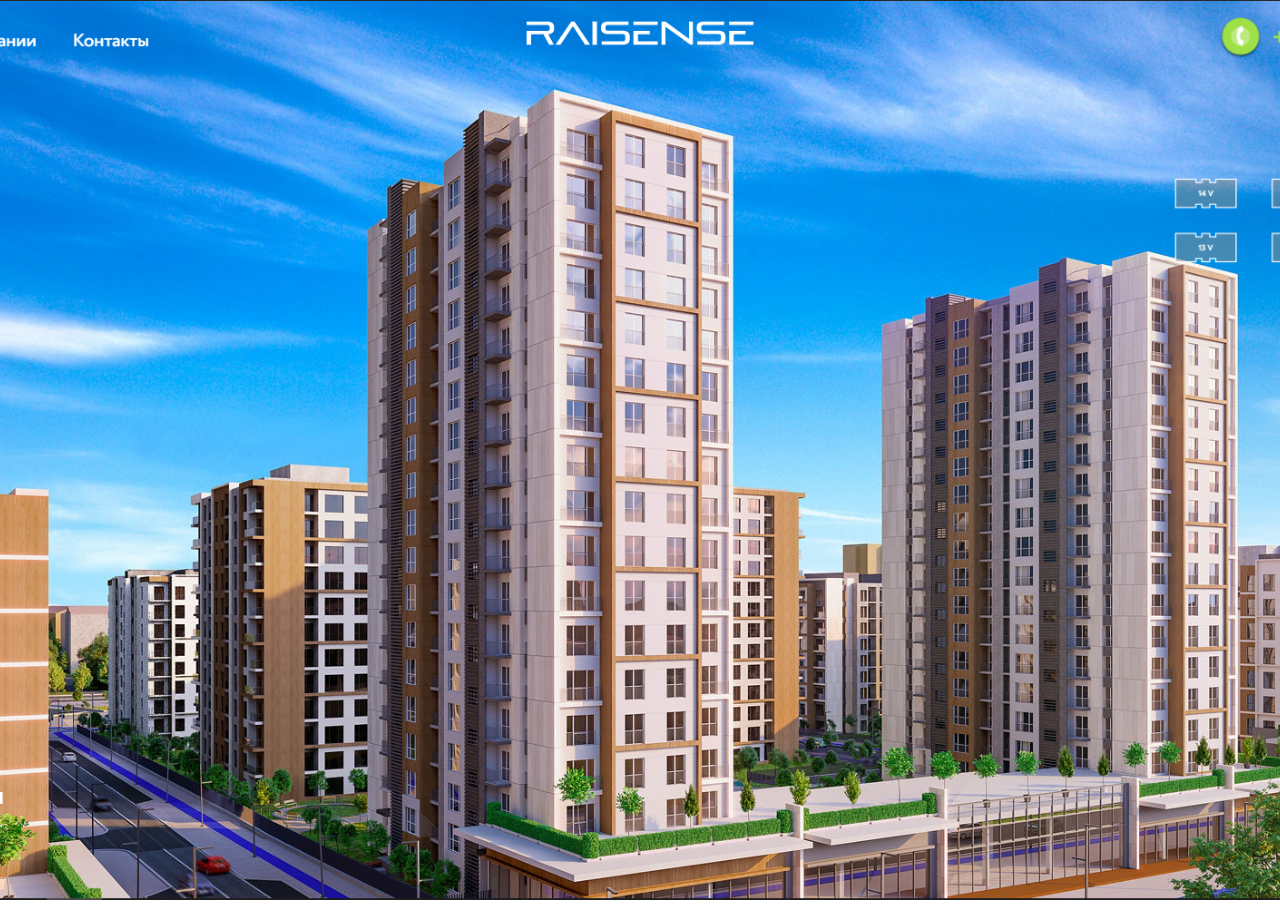
<file: index.html>
<!DOCTYPE html>
<html lang="en">

<head>
    <meta charset="UTF-8">
    <meta name="viewport" content="width=device-width, initial-scale=1.0">
    <meta http-equiv="X-UA-Compatible" content="ie=edge">
    <title>Document</title>
</head>

<body>
    <div class="city">

        <img src="src/assets/images/bg.png" alt="">
        <div class="overlay">
            <a href="rooms.html">
                <svg class="loaded" width="100%" height="865px" viewBox="0 0 1920 1080">
                    <path
                        d="M792.4 997.2L761.4 1000.2L734.8 986.3V981.9L722.3 974.6L711.7 974.4L709.1 972.3L705.9 971.9L695.5 965.5L686.7 965.6L680.1 962.6V957.3L676.5 955.4L676.3 947.4V941.6L660.1 930.9V901.7L784 955.1H792.1L792.4 997.2Z"
                        class="targetable  appfloor"></path>
                    <path
                        d="M792.1 955.1H784L660.1 901.7V864.1L778.9 909.8L753.9 912V917.6L790.9 932.9V941.1H785.1V943.5L792 946.9L792.1 955.1Z"
                        class="targetable  appfloor"></path>
                    <path
                        d="M1062.6 861.9V899.8L1027.9 901.8V908.2L928.9 919.3L915.9 915.8L910.9 916.1L906.3 915.8L901.4 916.1L897 917.8V922.2L806.9 892.2L806.3 883.1L800.4 882.3L793.8 883L791.6 884.4V909.4L790 908.9L778.9 909.8L660.1 864.1V827.9L827.4 874.5L835.8 873.8L864.3 880.9L1062.6 861.9Z"
                        class="targetable  appfloor"></path>
                    <path
                        d="M1062.6 818.1V861.9L864.3 880.9L835.8 873.8L827.4 874.5L660.1 827.9V789.7L827.5 826.2L835.8 826.3L864.4 833.1L1062.6 818.1Z"
                        class="targetable  appfloor"></path>
                    <path
                        d="M1062.6 769.4V818.1L864.4 833.1L835.8 826.3L827.5 826.2L660.1 789.7V750.1L828.3 775.8L836.6 775.9L867.1 779.6L1062.6 769.4Z"
                        class="targetable  appfloor"></path>
                    <path
                        d="M1062.7 724.5L1062.6 769.4L867.1 779.6L836.6 775.9L828.3 775.8L660.1 750.1V712.4L827.5 727.5L835.8 727.6L864.4 730.4L1062.7 724.5Z"
                        class="targetable  appfloor"></path>
                    <path
                        d="M1062.7 677.8V724.5L864.4 730.4L835.8 727.6L827.5 727.5L660.1 712.4V674.9L827.5 679.2L835.8 679.3L864.4 679.1L1062.7 677.8Z"
                        class="targetable  appfloor"></path>
                    <path
                        d="M1062.7 631.7V677.8L864.4 679.1L835.8 679.3L827.5 679.2L660.1 674.9V636.1L827.5 631.3L835.8 631.4L865.4 630.2L1062.7 631.7Z"
                        class="targetable  appfloor"></path>
                    <path
                        d="M1062.7 586.2V631.7L865.4 630.2L835.8 631.4L827.5 631.3L660.1 636.1L660 598.5L827.5 584.1L835.8 584.2L865.4 580L1062.7 586.2Z"
                        class="targetable  appfloor"></path>
                    <path
                        d="M1062.8 536.9L1062.7 586.2L865.4 580L835.8 584.2L827.5 584.1L660 598.5V559.7L827.5 533.9L835.8 534L865.4 528.8L1062.8 536.9Z"
                        class="targetable  appfloor"></path>
                    <path
                        d="M1062.8 494.5V536.9L865.4 528.8L835.8 534L827.5 533.9L660 559.7V524.2L827.5 487L835.8 487.1L865.4 479.9L1062.8 494.5Z"
                        class="targetable  appfloor"></path>
                    <path
                        d="M1062.8 444.8V494.5L865.4 479.9L835.8 487.1L827.5 487L660 524.2V503.5V484.7L827.5 435.3L835.8 435.5L865.4 426.2L915.9 431.2L928.8 429.9L1027.8 440.4L1028.1 442.2L1062.8 444.8Z"
                        class="targetable  appfloor"></path>
                    <path
                        d="M1062.8 402.7V444.8L1028.1 442.2L1027.8 440.4L928.8 429.9L915.9 431.2L865.4 426.2L835.8 435.5L827.5 435.3L660 484.7V447.5V447.4L827.3 390.3L836.1 388.8L865.3 376.9L915.2 383.6L928.7 382L1027.9 393V399.3L1062.8 402.7Z"
                        class="targetable  appfloor"></path>
                    <path
                        d="M1062.9 359L1062.8 402.7L1027.9 399.3V393L928.7 382L915.2 383.6L865.3 376.9L836.1 388.8L827.3 390.3L660 447.4V410L827.3 341.7L836.1 342.2L865.3 329.3L915.2 333.6L928.7 330.4L1027.9 345.5V353.8L1062.9 359Z"
                        class="targetable  appfloor"></path>
                    <path
                        d="M1062.9 311.4V359L1027.9 353.8V345.5L928.7 330.4L915.2 333.6L865.3 329.3L836.1 342.2L827.3 341.7L660 410V371.5L827.3 292.2L836.1 291.7L865.3 277.8L915.2 285.5L928.7 281.9L1027.9 299V305.3L1062.9 311.4Z"
                        class="targetable  appfloor"></path>
                    <path
                        d="M1062.9 265V311.4L1027.9 305.3V299L928.7 281.9L915.2 285.5L865.3 277.8L836.1 291.7L827.3 292.2L660 371.5V334.1L827.3 242.7L836.1 244.2L865.3 228.3L915.2 237L928.7 232.4L1027.9 252.5V258.8L1062.9 265Z"
                        class="targetable  appfloor"></path>
                    <path
                        d="M1063 220L1062.9 265L1027.9 258.8V252.5L928.7 232.4L915.2 237L865.3 228.3L836.1 244.2L827.3 242.7L660 334.1V294.7L827.3 195.8L836.1 197.2L865.3 177.6L915.2 187.8L928.7 183.5L1027.9 205.5V213.8L1063 220Z"
                        class="targetable  appfloor"></path>
                    <path
                        d="M1063 149V220L1027.9 213.8V205.5L928.7 183.5L915.2 187.8L865.3 177.6L836.1 197.2L827.3 195.8L660 294.7V252.6L676 240.1L679.7 241.1L681.3 239.8V206.6L685.6 202.9L688.4 203.1L697.9 195.9L716.1 199.5L717 198.9L744.1 204.1V177.9L765.1 161.2L765 143.2L782 129.7L782.2 125.3L788 120.3L823.9 129.3L828 126L836 128V120L866 98L1063 149Z"
                        class="targetable selected appfloor"></path>
                </svg>
            </a>
        </div>
    </div>

    <style>
        body {
            margin: 0;
            padding: 0;
            overflow: hidden;
            height: 100vh;
        }

        .city {
            position: relative;
            height: 100%;
        }

        .city img {
            height: 100%;
            object-fit: cover;
            width: 100%;
        }

        .overlay {
            position: absolute;
            width: 100%;
            top: 0;
            left: 0;
            z-index: 10;
            height: 100%;
        }

        .appfloor {
            fill: #9ee147;
            opacity: 0;
        }

        .appfloor:hover {
            opacity: 0.5;
            cursor: pointer;
        }
    </style>

</body>

</html>
</file>
